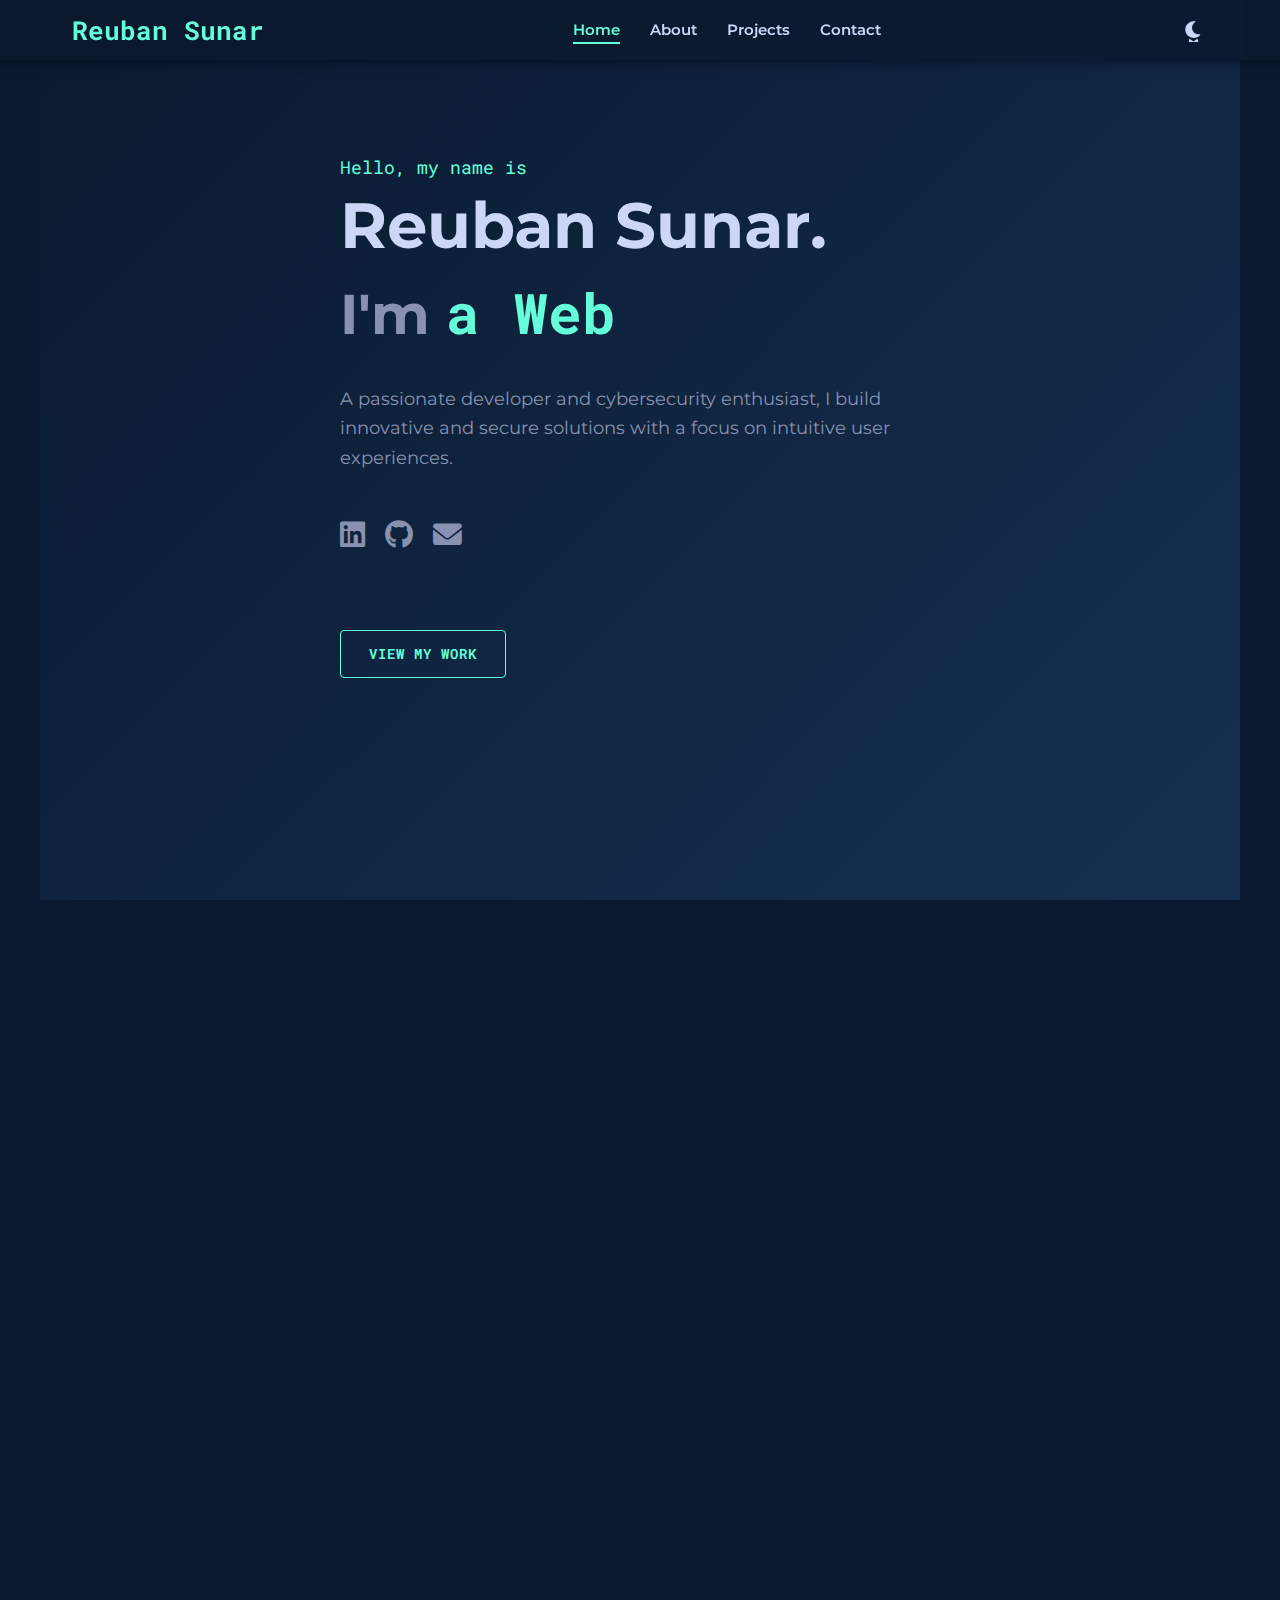
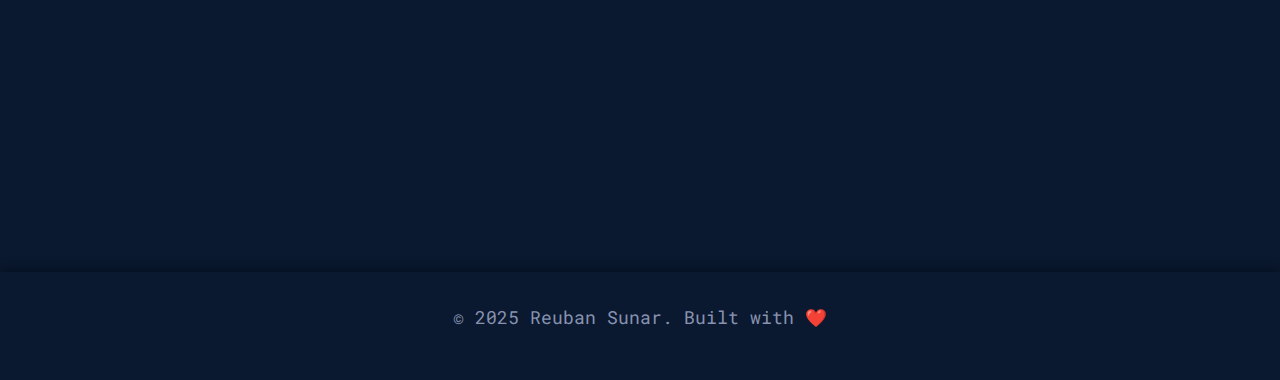
<file: index.html>
<!DOCTYPE html>
<html lang="en">
<head>
    <meta charset="UTF-8">
    <meta name="viewport" content="width=device-width, initial-scale=1.0">
    <title>Reuban Sunar | Portfolio</title>
    <link rel="stylesheet" href="p.css">
    <link rel="stylesheet" href="https://cdnjs.cloudflare.com/ajax/libs/font-awesome/6.0.0-beta3/css/all.min.css">
    <link href="https://fonts.googleapis.com/css2?family=Montserrat:wght@300;400;600;700&family=Roboto+Mono:wght@400;700&display=swap" rel="stylesheet">
</head>
<body>

    <!-- Header / Navbar -->
    <header>
        <nav>
            <div class="logo">Reuban Sunar</div>
            <ul>
                <li><a href="#hero" class="nav-link active">Home</a></li>
                <li><a href="#about" class="nav-link">About</a></li>
                <li><a href="#projects" class="nav-link">Projects</a></li>
                <li><a href="#contact" class="nav-link">Contact</a></li>
            </ul>
            <div class="theme-toggle" aria-label="Toggle dark and light mode">
                <i class="fas fa-sun"></i>
                <i class="fas fa-moon"></i>
            </div>
            <div class="menu-toggle">
                <i class="fas fa-bars"></i>
            </div>
        </nav>
    </header>

    <!-- Mobile Nav Overlay -->
    <div class="mobile-nav-overlay">
        <div class="mobile-nav-close"><i class="fas fa-times"></i></div>
        <ul>
            <li><a href="#hero" class="mobile-nav-link">Home</a></li>
            <li><a href="#about" class="mobile-nav-link">About</a></li>
            <li><a href="#projects" class="mobile-nav-link">Projects</a></li>
            <li><a href="#contact" class="mobile-nav-link">Contact</a></li>
        </ul>
    </div>

    <!-- Hero Section -->
    <section id="hero" class="section-padding">
        <div class="hero-content">
            <p class="intro-text">Hello, my name is</p>
            <h1>Reuban Sunar.</h1>
            <h2>I'm <span class="typing"></span></h2>
            <p class="hero-description">
                A passionate developer and cybersecurity enthusiast, I build
                innovative and secure solutions with a focus on intuitive user experiences.
            </p>
            <div class="social-links">
                <a href="https://www.linkedin.com/in/rbnss/" target="_blank" aria-label="LinkedIn"><i class="fab fa-linkedin"></i></a>
                <a href="https://github.com/reubansunar" target="_blank" aria-label="GitHub"><i class="fab fa-github"></i></a>
                <a href="mailto:reubansunar07@gmail.com" aria-label="Email"><i class="fas fa-envelope"></i></a>
            </div>
            <a href="#projects" class="btn btn-primary">View My Work</a>
        </div>
    </section>

    <!-- About Section -->
    <section id="about" class="section-padding">
        <h2 class="section-title"><span>01.</span> About Me</h2>
        <div class="about-container">
            <div class="about-text">
                <p>
                    As a 3rd-year Computer Science Engineering student, I’m deeply passionate about
                    both cybersecurity and frontend development. I thrive on identifying vulnerabilities
                    and crafting responsive, intuitive user interfaces that bring ideas to life.
                </p>
                <p>
                    My journey in tech has equipped me with hands-on experience in a variety of
                    programming languages including Java, C++, and Python, alongside a strong command
                    of web technologies like HTML, CSS, JavaScript, and React.js. I'm always eager to
                    expand my knowledge and apply my skills to build innovative and secure solutions
                    that make a real impact.
                </p>
                <div class="skills">
                    <h3>My Tech Stack:</h3>
                    <ul class="skills-list">
                        <li><i class="fas fa-chevron-right"></i> Java</li>
                        <li><i class="fas fa-chevron-right"></i> C/C++</li>
                        <li><i class="fas fa-chevron-right"></i> Python</li>
                        <li><i class="fas fa-chevron-right"></i> HTML & CSS</li>
                        <li><i class="fas fa-chevron-right"></i> JavaScript (ES6+)</li>
                        <li><i class="fas fa-chevron-right"></i> React.js</li>
                        <li><i class="fas fa-chevron-right"></i> MySQL</li>
                        <li><i class="fas fa-chevron-right"></i> MongoDB</li>
                        <li><i class="fas fa-chevron-right"></i> Git & GitHub</li>
                        <li><i class="fas fa-chevron-right"></i> Linux</li>
                    </ul>
                </div>
            </div>
            <div class="about-image">
                <img src="ruben.jpg" alt="Reuban Sunar Profile" class="profile-pic">
            </div>
        </div>
    </section>

    <!-- Projects Section -->
    <section id="projects" class="section-padding">
        <h2 class="section-title"><span>02.</span> My Projects</h2>
        <div class="project-grid">
            <div class="project-card">
                <div class="project-header">
                    <i class="fas fa-folder project-icon"></i>
                    <div class="project-links">
                        <a href="https://github.com/reubansunar/spotify-clone" target="_blank" aria-label="GitHub Repo"><i class="fab fa-github"></i></a>
                        <a href="#" target="_blank" aria-label="Live Demo"><i class="fas fa-external-link-alt"></i></a>
                    </div>
                </div>
                <h3>Spotify Clone</h3>
                <p>A frontend project meticulously mimicking Spotify's popular music player, featuring a responsive design and an engaging, interactive user interface. Built with HTML, CSS, and JavaScript.</p>
                <ul class="project-tech-list">
                    <li>HTML</li>
                    <li>CSS</li>
                    <li>JavaScript</li>
                </ul>
            </div>

            <div class="project-card">
                <div class="project-header">
                    <i class="fas fa-folder project-icon"></i>
                    <div class="project-links">
                        <a href="https://github.com/reubansunar/photographer-portfolio" target="_blank" aria-label="GitHub Repo"><i class="fab fa-github"></i></a>
                        <a href="#" target="_blank" aria-label="Live Demo"><i class="fas fa-external-link-alt"></i></a>
                    </div>
                </div>
                <h3>Photographer Portfolio</h3>
                <p>A visually stunning and fully responsive website designed to showcase a photographer's gallery, complete with smooth navigation and a modern, minimalist user interface.</p>
                <ul class="project-tech-list">
                    <li>HTML</li>
                    <li>CSS</li>
                    <li>JavaScript</li>
                </ul>
            </div>

            <div class="project-card">
                <div class="project-header">
                    <i class="fas fa-folder project-icon"></i>
                    <div class="project-links">
                        <a href="https://github.com/reubansunar/portfolio-redesign" target="_blank" aria-label="GitHub Repo"><i class="fab fa-github"></i></a>
                        <a href="#" target="_blank" aria-label="Live Demo"><i class="fas fa-external-link-alt"></i></a>
                    </div>
                </div>
                <h3>Portfolio Redesign</h3>
                <p>An innovative redesign of a personal portfolio, incorporating fluid animations, an elegant dark mode feature, and various interactive elements to enhance user engagement and visual appeal.</p>
                <ul class="project-tech-list">
                    <li>HTML</li>
                    <li>CSS</li>
                    <li>JavaScript</li>
                </ul>
            </div>

             <div class="project-card">
                <div class="project-header">
                    <i class="fas fa-folder project-icon"></i>
                    <div class="project-links">
                        <a href="https://github.com/reubansunar/another-project" target="_blank" aria-label="GitHub Repo"><i class="fab fa-github"></i></a>
                        <a href="#" target="_blank" aria-label="Live Demo"><i class="fas fa-external-link-alt"></i></a>
                    </div>
                </div>
                <h3>My Cool Project</h3>
                <p>A description of another cool project I've worked on. This could be anything from a backend API to a mobile app concept.</p>
                <ul class="project-tech-list">
                    <li>React</li>
                    <li>Node.js</li>
                    <li>MongoDB</li>
                </ul>
            </div>
        </div>
    </section>

    <!-- Contact Section -->
    <section id="contact" class="section-padding">
        <h2 class="section-title"><span>03.</span> Get In Touch</h2>
        <div class="contact-content">
            <p>I'm always open to new opportunities, collaborations, and connecting with fellow tech enthusiasts. Whether you have a project in mind, a question, or just want to say hi, my inbox is always open!</p>
            <a href="mailto:reubansunar07@gmail.com" class="btn btn-primary contact-button">Say Hello!</a>
        </div>
    </section>

    <!-- Footer -->
    <footer>
        <p>&copy; 2025 Reuban Sunar. Built with ❤️</p>
    </footer>

    <!-- JS -->
    <script src="script.js"></script>
</body>
</html>
</file>
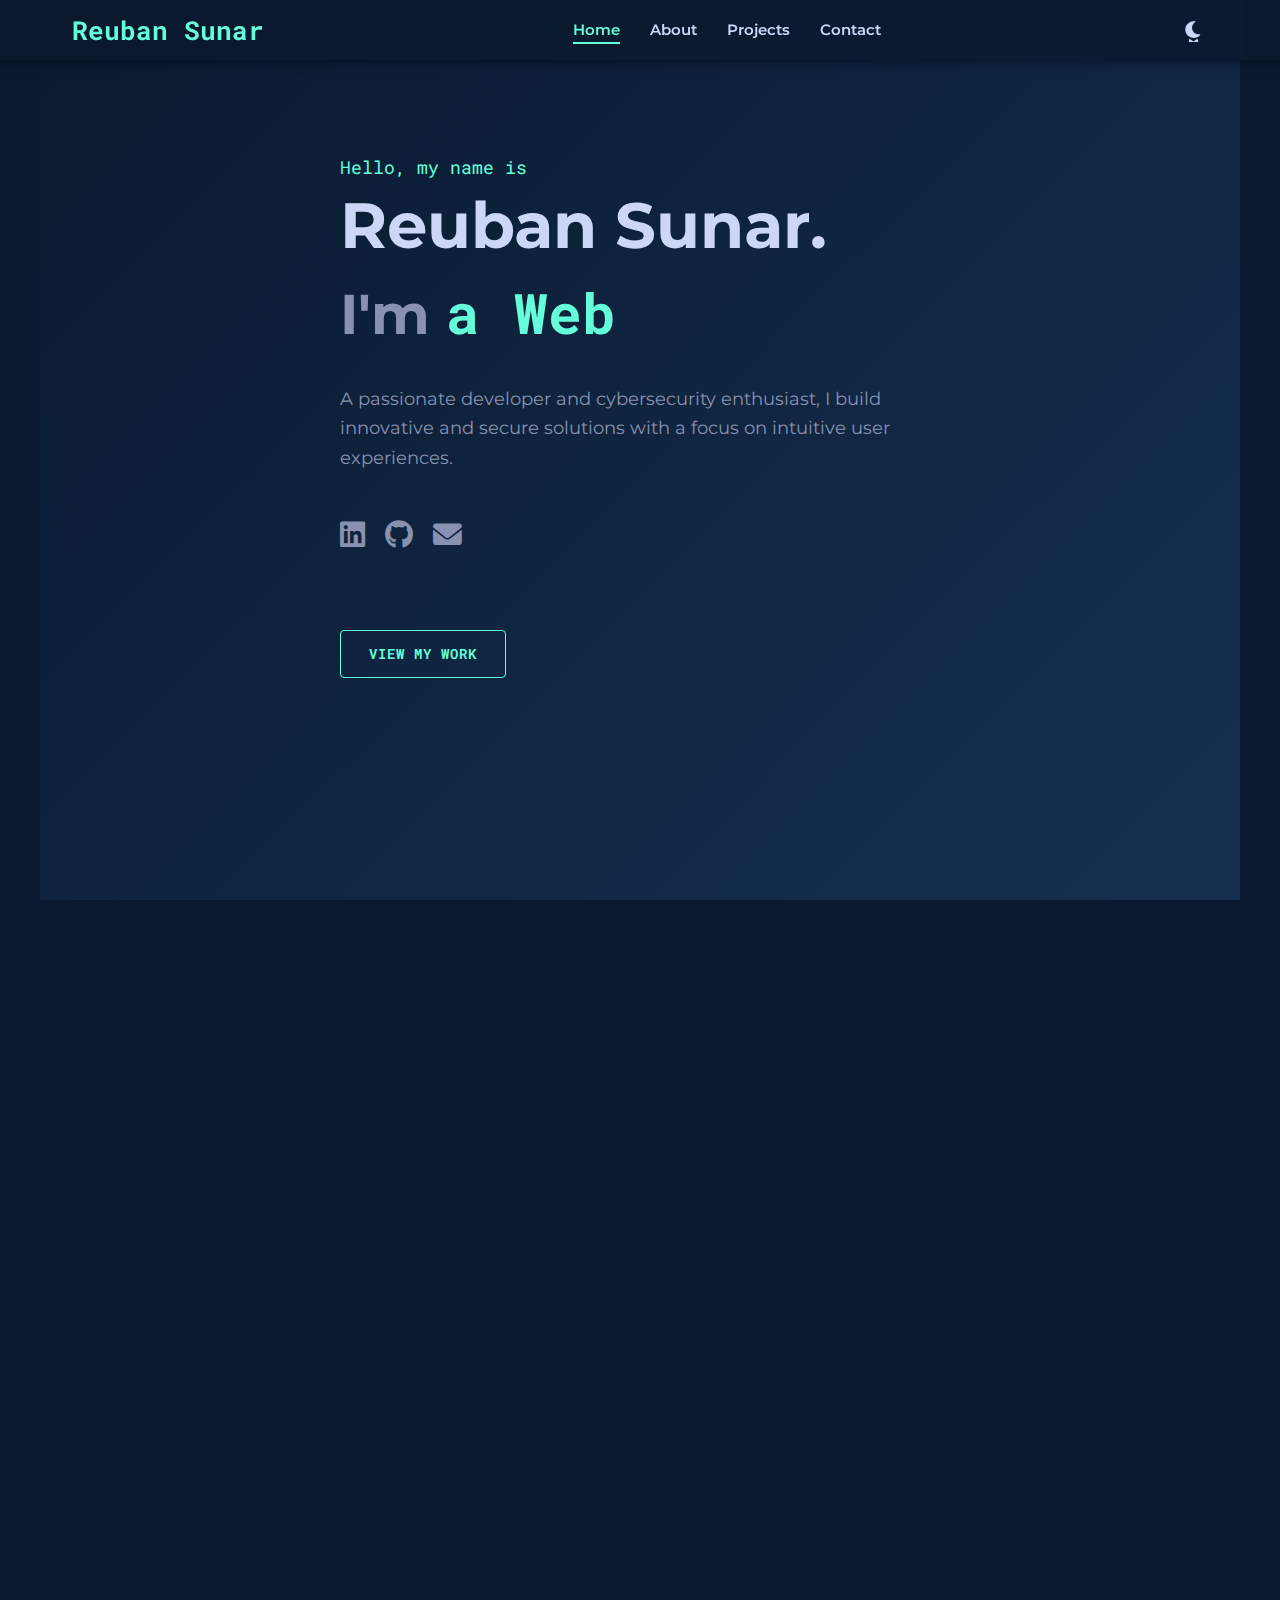
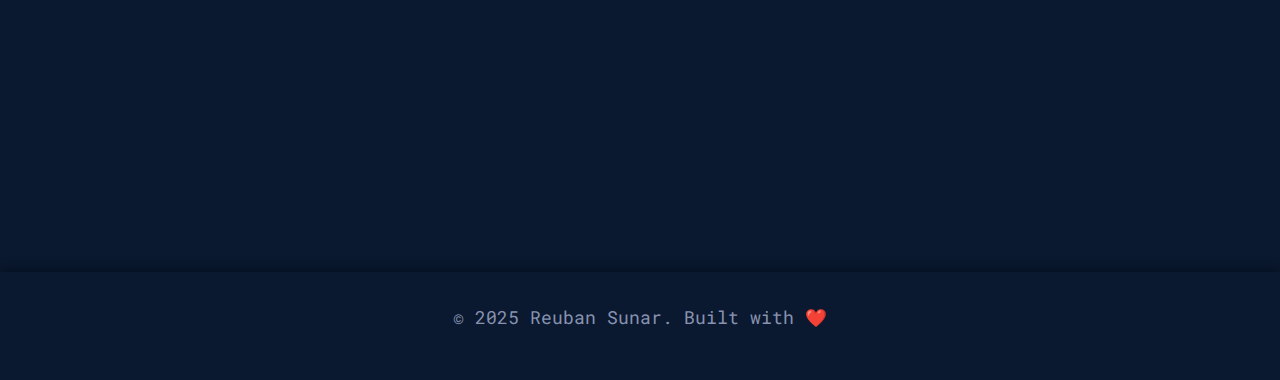
<file: p.html>
<!DOCTYPE html>
<html lang="en">
<head>
    <meta charset="UTF-8">
    <meta name="viewport" content="width=device-width, initial-scale=1.0">
    <title>Reuban Sunar | Portfolio</title>
    <link rel="stylesheet" href="p.css">
    <link rel="stylesheet" href="https://cdnjs.cloudflare.com/ajax/libs/font-awesome/6.0.0-beta3/css/all.min.css">
    <link href="https://fonts.googleapis.com/css2?family=Montserrat:wght@300;400;600;700&family=Roboto+Mono:wght@400;700&display=swap" rel="stylesheet">
</head>
<body>

    <!-- Header / Navbar -->
    <header>
        <nav>
            <div class="logo">Reuban Sunar</div>
            <ul>
                <li><a href="#hero" class="nav-link active">Home</a></li>
                <li><a href="#about" class="nav-link">About</a></li>
                <li><a href="#projects" class="nav-link">Projects</a></li>
                <li><a href="#contact" class="nav-link">Contact</a></li>
            </ul>
            <div class="theme-toggle" aria-label="Toggle dark and light mode">
                <i class="fas fa-sun"></i>
                <i class="fas fa-moon"></i>
            </div>
            <div class="menu-toggle">
                <i class="fas fa-bars"></i>
            </div>
        </nav>
    </header>

    <!-- Mobile Nav Overlay -->
    <div class="mobile-nav-overlay">
        <div class="mobile-nav-close"><i class="fas fa-times"></i></div>
        <ul>
            <li><a href="#hero" class="mobile-nav-link">Home</a></li>
            <li><a href="#about" class="mobile-nav-link">About</a></li>
            <li><a href="#projects" class="mobile-nav-link">Projects</a></li>
            <li><a href="#contact" class="mobile-nav-link">Contact</a></li>
        </ul>
    </div>

    <!-- Hero Section -->
    <section id="hero" class="section-padding">
        <div class="hero-content">
            <p class="intro-text">Hello, my name is</p>
            <h1>Reuban Sunar.</h1>
            <h2>I'm <span class="typing"></span></h2>
            <p class="hero-description">
                A passionate developer and cybersecurity enthusiast, I build
                innovative and secure solutions with a focus on intuitive user experiences.
            </p>
            <div class="social-links">
                <a href="https://www.linkedin.com/in/rbnss/" target="_blank" aria-label="LinkedIn"><i class="fab fa-linkedin"></i></a>
                <a href="https://github.com/reubansunar" target="_blank" aria-label="GitHub"><i class="fab fa-github"></i></a>
                <a href="mailto:reubansunar07@gmail.com" aria-label="Email"><i class="fas fa-envelope"></i></a>
            </div>
            <a href="#projects" class="btn btn-primary">View My Work</a>
        </div>
    </section>

    <!-- About Section -->
    <section id="about" class="section-padding">
        <h2 class="section-title"><span>01.</span> About Me</h2>
        <div class="about-container">
            <div class="about-text">
                <p>
                    As a 3rd-year Computer Science Engineering student, I’m deeply passionate about
                    both cybersecurity and frontend development. I thrive on identifying vulnerabilities
                    and crafting responsive, intuitive user interfaces that bring ideas to life.
                </p>
                <p>
                    My journey in tech has equipped me with hands-on experience in a variety of
                    programming languages including Java, C++, and Python, alongside a strong command
                    of web technologies like HTML, CSS, JavaScript, and React.js. I'm always eager to
                    expand my knowledge and apply my skills to build innovative and secure solutions
                    that make a real impact.
                </p>
                <div class="skills">
                    <h3>My Tech Stack:</h3>
                    <ul class="skills-list">
                        <li><i class="fas fa-chevron-right"></i> Java</li>
                        <li><i class="fas fa-chevron-right"></i> C/C++</li>
                        <li><i class="fas fa-chevron-right"></i> Python</li>
                        <li><i class="fas fa-chevron-right"></i> HTML & CSS</li>
                        <li><i class="fas fa-chevron-right"></i> JavaScript (ES6+)</li>
                        <li><i class="fas fa-chevron-right"></i> React.js</li>
                        <li><i class="fas fa-chevron-right"></i> MySQL</li>
                        <li><i class="fas fa-chevron-right"></i> MongoDB</li>
                        <li><i class="fas fa-chevron-right"></i> Git & GitHub</li>
                        <li><i class="fas fa-chevron-right"></i> Linux</li>
                    </ul>
                </div>
            </div>
            <div class="about-image">
                <img src="ruben.jpg" alt="Reuban Sunar Profile" class="profile-pic">
            </div>
        </div>
    </section>

    <!-- Projects Section -->
    <section id="projects" class="section-padding">
        <h2 class="section-title"><span>02.</span> My Projects</h2>
        <div class="project-grid">
            <div class="project-card">
                <div class="project-header">
                    <i class="fas fa-folder project-icon"></i>
                    <div class="project-links">
                        <a href="https://github.com/reubansunar/spotify-clone" target="_blank" aria-label="GitHub Repo"><i class="fab fa-github"></i></a>
                        <a href="#" target="_blank" aria-label="Live Demo"><i class="fas fa-external-link-alt"></i></a>
                    </div>
                </div>
                <h3>Spotify Clone</h3>
                <p>A frontend project meticulously mimicking Spotify's popular music player, featuring a responsive design and an engaging, interactive user interface. Built with HTML, CSS, and JavaScript.</p>
                <ul class="project-tech-list">
                    <li>HTML</li>
                    <li>CSS</li>
                    <li>JavaScript</li>
                </ul>
            </div>

            <div class="project-card">
                <div class="project-header">
                    <i class="fas fa-folder project-icon"></i>
                    <div class="project-links">
                        <a href="https://github.com/reubansunar/photographer-portfolio" target="_blank" aria-label="GitHub Repo"><i class="fab fa-github"></i></a>
                        <a href="#" target="_blank" aria-label="Live Demo"><i class="fas fa-external-link-alt"></i></a>
                    </div>
                </div>
                <h3>Photographer Portfolio</h3>
                <p>A visually stunning and fully responsive website designed to showcase a photographer's gallery, complete with smooth navigation and a modern, minimalist user interface.</p>
                <ul class="project-tech-list">
                    <li>HTML</li>
                    <li>CSS</li>
                    <li>JavaScript</li>
                </ul>
            </div>

            <div class="project-card">
                <div class="project-header">
                    <i class="fas fa-folder project-icon"></i>
                    <div class="project-links">
                        <a href="https://github.com/reubansunar/portfolio-redesign" target="_blank" aria-label="GitHub Repo"><i class="fab fa-github"></i></a>
                        <a href="#" target="_blank" aria-label="Live Demo"><i class="fas fa-external-link-alt"></i></a>
                    </div>
                </div>
                <h3>Portfolio Redesign</h3>
                <p>An innovative redesign of a personal portfolio, incorporating fluid animations, an elegant dark mode feature, and various interactive elements to enhance user engagement and visual appeal.</p>
                <ul class="project-tech-list">
                    <li>HTML</li>
                    <li>CSS</li>
                    <li>JavaScript</li>
                </ul>
            </div>

             <div class="project-card">
                <div class="project-header">
                    <i class="fas fa-folder project-icon"></i>
                    <div class="project-links">
                        <a href="https://github.com/reubansunar/another-project" target="_blank" aria-label="GitHub Repo"><i class="fab fa-github"></i></a>
                        <a href="#" target="_blank" aria-label="Live Demo"><i class="fas fa-external-link-alt"></i></a>
                    </div>
                </div>
                <h3>My Cool Project</h3>
                <p>A description of another cool project I've worked on. This could be anything from a backend API to a mobile app concept.</p>
                <ul class="project-tech-list">
                    <li>React</li>
                    <li>Node.js</li>
                    <li>MongoDB</li>
                </ul>
            </div>
        </div>
    </section>

    <!-- Contact Section -->
    <section id="contact" class="section-padding">
        <h2 class="section-title"><span>03.</span> Get In Touch</h2>
        <div class="contact-content">
            <p>I'm always open to new opportunities, collaborations, and connecting with fellow tech enthusiasts. Whether you have a project in mind, a question, or just want to say hi, my inbox is always open!</p>
            <a href="mailto:reubansunar07@gmail.com" class="btn btn-primary contact-button">Say Hello!</a>
        </div>
    </section>

    <!-- Footer -->
    <footer>
        <p>&copy; 2025 Reuban Sunar. Built with ❤️</p>
    </footer>

    <!-- JS -->
    <script src="script.js"></script>
</body>
</html>
</file>
<file: p.css>
/* Basic Reset & Base Styles */
* {
    margin: 0;
    padding: 0;
    box-sizing: border-box;
}

:root {
    --bg-color: #0A192F; /* Dark blue background */
    --text-color: #CCD6F6; /* Lightest blue text */
    --primary-color: #8892B0; /* Light blue-grey for secondary text */
    --accent-color: #64FFDA; /* Bright turquoise accent */
    --nav-bg-color: rgba(10, 25, 47, 0.9); /* Slightly transparent nav */
    --card-bg: #112240; /* Darker blue for cards */
    --shadow-color: rgba(2, 12, 27, 0.7); /* Dark shadow */

    /* Light Mode Variables (will be overridden by .light-mode) */
    --light-bg-color: #F8F8F8;
    --light-text-color: #333333;
    --light-primary-color: #555555;
    --light-accent-color: #007BFF;
    --light-nav-bg-color: rgba(255, 255, 255, 0.9);
    --light-card-bg: #FFFFFF;
    --light-shadow-color: rgba(0, 0, 0, 0.1);
}

body {
    font-family: 'Montserrat', sans-serif; /* Modern, clean font */
    background: var(--bg-color);
    color: var(--text-color);
    scroll-behavior: smooth;
    transition: background-color 0.3s ease, color 0.3s ease;
    line-height: 1.6;
}

/* Light Mode */
body.light-mode {
    --bg-color: var(--light-bg-color);
    --text-color: var(--light-text-color);
    --primary-color: var(--light-primary-color);
    --accent-color: var(--light-accent-color);
    --nav-bg-color: var(--light-nav-bg-color);
    --card-bg: var(--light-card-bg);
    --shadow-color: var(--light-shadow-color);
}

/* Typography */
h1, h2, h3 {
    font-weight: 700;
    color: var(--text-color);
}

h1 {
    font-size: clamp(2.5rem, 6vw, 4rem);
    color: var(--text-color);
    margin-bottom: 0.5rem;
}

h2 {
    font-size: clamp(2rem, 5vw, 3rem);
    margin-bottom: 1.5rem;
    position: relative;
    text-align: center;
}

p {
    color: var(--primary-color);
    font-size: 1.1rem;
    margin-bottom: 1rem;
}

a {
    color: var(--accent-color);
    text-decoration: none;
    transition: color 0.3s ease;
}

a:hover {
    color: var(--accent-color);
    text-decoration: underline;
}

/* Utility Classes */
.section-padding {
    padding: 8rem 2rem;
    max-width: 1200px;
    margin: 0 auto;
    opacity: 0; /* For scroll animation */
    transform: translateY(50px); /* For scroll animation */
    transition: opacity 0.6s ease-out, transform 0.6s ease-out;
}

.section-padding.is-visible {
    opacity: 1;
    transform: translateY(0);
}

.section-title {
    display: flex;
    align-items: center;
    white-space: nowrap;
    margin: 0px 0px 3rem;
    font-size: clamp(1.5rem, 4vw, 2rem);
    color: var(--text-color);
}

.section-title span {
    font-family: 'Roboto Mono', monospace; /* Monospace for numbers */
    color: var(--accent-color);
    font-size: clamp(1.2rem, 3vw, 1.5rem);
    margin-right: 10px;
    font-weight: 400;
}

.section-title::after {
    content: "";
    display: block;
    position: relative;
    top: 0px;
    width: 300px;
    height: 1px;
    margin-left: 20px;
    background-color: var(--primary-color);
    opacity: 0.3;
}

.btn {
    display: inline-block;
    padding: 1rem 1.75rem;
    border-radius: 4px;
    font-weight: 600;
    text-transform: uppercase;
    letter-spacing: 1px;
    transition: all 0.3s ease;
    cursor: pointer;
    text-align: center;
}

.btn-primary {
    background-color: transparent;
    border: 1px solid var(--accent-color);
    color: var(--accent-color);
    font-family: 'Roboto Mono', monospace;
    font-size: 0.9rem;
    line-height: 1;
}

.btn-primary:hover {
    background-color: rgba(100, 255, 218, 0.1); /* Subtle hover effect */
    color: var(--accent-color); /* Keep text color same */
    box-shadow: 0 5px 15px var(--shadow-color);
}


/* Header / Navbar */
header {
    position: fixed; /* Changed to fixed for smooth scrolling */
    top: 0;
    left: 0;
    width: 100%;
    background: var(--nav-bg-color);
    backdrop-filter: blur(10px); /* Frosted glass effect */
    z-index: 1000;
    box-shadow: 0 2px 10px var(--shadow-color);
    height: 60px; /* Fixed height for header */
    display: flex;
    align-items: center;
}

nav {
    display: flex;
    justify-content: space-between;
    align-items: center;
    max-width: 1200px;
    margin: 0 auto;
    padding: 0 2rem;
    width: 100%;
}

nav .logo {
    font-family: 'Roboto Mono', monospace; /* Monospace for logo */
    font-size: 1.6rem;
    font-weight: 700;
    color: var(--accent-color);
}

nav ul {
    display: flex;
    list-style: none;
    margin: 0;
    padding: 0;
}

nav ul li {
    margin-left: 30px;
}

nav a {
    color: var(--text-color);
    text-decoration: none;
    font-weight: 600;
    font-size: 0.95rem;
    transition: color 0.3s ease;
    position: relative;
    padding-bottom: 5px; /* Space for underline */
}

nav a:hover, nav a.active {
    color: var(--accent-color);
}

nav a::after {
    content: '';
    position: absolute;
    width: 0%;
    height: 2px;
    bottom: 0;
    left: 0;
    background-color: var(--accent-color);
    transition: width 0.3s ease;
}

nav a:hover::after, nav a.active::after {
    width: 100%;
}

/* Theme toggle */
.theme-toggle {
    cursor: pointer;
    font-size: 1.2rem;
    color: var(--text-color);
    margin-left: 1.5rem;
    display: flex;
    align-items: center;
    position: relative;
    width: 24px; /* Fixed width for icon */
    height: 24px; /* Fixed height for icon */
    overflow: hidden; /* Hide the non-active icon */
}

.theme-toggle .fa-sun,
.theme-toggle .fa-moon {
    position: absolute;
    transition: transform 0.4s ease-in-out;
}

body:not(.light-mode) .theme-toggle .fa-sun {
    transform: translateY(100%);
}

body.light-mode .theme-toggle .fa-moon {
    transform: translateY(-100%);
}


/* Mobile Nav Toggle */
.menu-toggle {
    display: none; /* Hidden by default */
    font-size: 1.5rem;
    color: var(--accent-color);
    cursor: pointer;
    margin-left: 1rem;
}

/* Mobile Nav Overlay */
.mobile-nav-overlay {
    position: fixed;
    top: 0;
    right: -100%; /* Start off-screen */
    width: min(75vw, 400px);
    height: 100%;
    background-color: var(--card-bg); /* Darker blue */
    z-index: 1001;
    box-shadow: -5px 0 15px var(--shadow-color);
    transition: right 0.4s ease-in-out;
    display: flex;
    flex-direction: column;
    align-items: center;
    justify-content: center;
    padding: 2rem;
}

.mobile-nav-overlay.open {
    right: 0;
}

.mobile-nav-close {
    position: absolute;
    top: 1.5rem;
    right: 1.5rem;
    font-size: 2rem;
    color: var(--accent-color);
    cursor: pointer;
}

.mobile-nav-overlay ul {
    list-style: none;
    text-align: center;
}

.mobile-nav-overlay ul li {
    margin-bottom: 2rem;
}

.mobile-nav-overlay .mobile-nav-link {
    font-size: 1.5rem;
    font-weight: 600;
    color: var(--text-color);
    transition: color 0.3s ease;
}

.mobile-nav-overlay .mobile-nav-link:hover {
    color: var(--accent-color);
}


/* Hero Section */
#hero {
    min-height: 100vh;
    display: flex;
    justify-content: center;
    align-items: center;
    text-align: left;
    background: linear-gradient(135deg, var(--bg-color) 0%, #153051 100%); /* Subtle gradient */
    padding-top: 60px; /* Account for fixed header */
}

.hero-content {
    max-width: 800px;
    animation: fadeIn 1s ease-out forwards;
}

@keyframes fadeIn {
    from { opacity: 0; transform: translateY(20px); }
    to { opacity: 1; transform: translateY(0); }
}

.hero-content .intro-text {
    font-family: 'Roboto Mono', monospace;
    color: var(--accent-color);
    font-size: 1.1rem;
    margin-bottom: 0.5rem;
}

.hero-content h1 {
    color: var(--text-color);
    line-height: 1.1;
}

.hero-content h2 {
    font-size: clamp(2rem, 5vw, 3.5rem);
    color: var(--primary-color);
    margin-top: 0.5rem;
    margin-bottom: 1.5rem;
    text-align: left; /* Override global h2 centering */
}

.hero-content .typing {
    color: var(--accent-color);
    font-family: 'Roboto Mono', monospace;
}

.hero-content .hero-description {
    max-width: 600px;
    font-size: 1.15rem;
    margin-bottom: 2.5rem;
}

.social-links {
    margin-top: 2rem;
    margin-bottom: 2.5rem;
    display: flex;
    gap: 20px;
}

.social-links a {
    font-size: 1.8rem;
    color: var(--primary-color);
    transition: transform 0.3s ease, color 0.3s ease;
}

.social-links a:hover {
    color: var(--accent-color);
    transform: translateY(-5px);
}

.hero-content .btn {
    margin-top: 2rem;
}


/* About Section */
#about {
    text-align: left;
}

.about-container {
    display: grid;
    grid-template-columns: 3fr 2fr;
    gap: 3rem;
    align-items: start;
}

.about-text p {
    margin-bottom: 1rem;
}

.skills h3 {
    color: var(--text-color);
    font-size: 1.2rem;
    margin-top: 1.5rem;
    margin-bottom: 1rem;
}

.skills-list {
    display: grid;
    grid-template-columns: repeat(auto-fit, minmax(140px, 1fr));
    gap: 0.5rem;
    list-style: none;
    padding: 0;
}

.skills-list li {
    font-family: 'Roboto Mono', monospace;
    color: var(--primary-color);
    font-size: 0.95rem;
    display: flex;
    align-items: center;
    gap: 8px;
}

.skills-list li i {
    color: var(--accent-color);
    font-size: 0.8rem;
}

.about-image {
    position: relative;
    width: 100%;
    max-width: 300px; /* Controlled width */
    justify-self: center;
    margin-top: 2rem; /* Add some space on smaller screens */
}

.profile-pic {
    width: 100%;
    height: auto;
    object-fit: cover;
    border-radius: 8px;
    filter: grayscale(100%) contrast(1) brightness(90%);
    transition: filter 0.3s ease;
}

.profile-pic:hover {
    filter: grayscale(0%) contrast(1.1) brightness(100%);
}

.about-image::before {
    content: '';
    position: absolute;
    top: 20px;
    left: 20px;
    width: 100%;
    height: 100%;
    border: 2px solid var(--accent-color);
    border-radius: 8px;
    z-index: -1;
    transition: all 0.3s ease;
}

.about-image:hover::before {
    top: 10px;
    left: 10px;
}

/* Projects Section */
#projects {
    text-align: center;
}

.project-grid {
    display: grid;
    grid-template-columns: repeat(auto-fit, minmax(300px, 1fr));
    gap: 1.5rem;
    margin-top: 3rem;
}

.project-card {
    background: var(--card-bg);
    padding: 2rem;
    border-radius: 8px;
    box-shadow: 0 5px 15px var(--shadow-color);
    transition: transform 0.3s ease, box-shadow 0.3s ease;
    text-align: left;
    height: 100%; /* Ensure cards are same height */
    display: flex;
    flex-direction: column;
}

.project-card:hover {
    transform: translateY(-7px);
    box-shadow: 0 10px 25px var(--shadow-color);
}

.project-header {
    display: flex;
    justify-content: space-between;
    align-items: center;
    margin-bottom: 1.5rem;
}

.project-icon {
    font-size: 2.2rem;
    color: var(--accent-color);
}

.project-links a {
    margin-left: 1rem;
    font-size: 1.2rem;
    color: var(--primary-color);
    transition: color 0.3s ease;
}

.project-links a:hover {
    color: var(--accent-color);
}

.project-card h3 {
    font-size: 1.5rem;
    margin-bottom: 0.75rem;
    color: var(--text-color);
}

.project-card p {
    font-size: 1rem;
    color: var(--primary-color);
    flex-grow: 1; /* Allow description to take available space */
}

.project-tech-list {
    list-style: none;
    display: flex;
    flex-wrap: wrap;
    gap: 0.75rem;
    font-family: 'Roboto Mono', monospace;
    font-size: 0.85rem;
    color: var(--primary-color);
    margin-top: 1.5rem;
}

.project-tech-list li {
    background-color: rgba(100, 255, 218, 0.1);
    padding: 0.4rem 0.8rem;
    border-radius: 4px;
    color: var(--accent-color);
}


/* Contact Section */
#contact {
    text-align: center;
    max-width: 800px;
    margin: 0 auto;
    padding-bottom: 10rem; /* More space at bottom */
}

.contact-content {
    display: flex;
    flex-direction: column;
    align-items: center;
}

.contact-content p {
    font-size: 1.1rem;
    max-width: 600px;
    margin-bottom: 2.5rem;
}

.contact-button {
    margin-top: 1rem;
}

/* Footer */
footer {
    text-align: center;
    padding: 2rem 1rem;
    background: var(--bg-color);
    color: var(--primary-color);
    font-family: 'Roboto Mono', monospace;
    font-size: 0.9rem;
    box-shadow: 0 -2px 10px var(--shadow-color);
}


/* Scrollbar Styling */
::-webkit-scrollbar {
    width: 12px;
}

::-webkit-scrollbar-track {
    background: var(--card-bg); /* Darker track */
}

::-webkit-scrollbar-thumb {
    background: var(--primary-color); /* Light blue-grey thumb */
    border-radius: 10px;
    border: 3px solid var(--card-bg);
}

::-webkit-scrollbar-thumb:hover {
    background: var(--accent-color); /* Accent color on hover */
}


/* Responsive */
@media (max-width: 992px) {
    .section-title::after {
        width: 150px;
    }

    .about-container {
        grid-template-columns: 1fr;
        text-align: center;
    }

    .about-image {
        order: -1; /* Image above text on smaller screens */
        margin-bottom: 2rem;
        justify-self: center;
        max-width: 250px;
    }
    .about-image::before {
        top: 15px;
        left: 15px;
    }
    .about-image:hover::before {
        top: 8px;
        left: 8px;
    }

    .skills-list {
        justify-content: center;
    }
}

@media (max-width: 768px) {
    nav ul {
        display: none; /* Hide desktop nav links */
    }

    .menu-toggle {
        display: block; /* Show mobile menu icon */
    }

    nav {
        padding: 0 1.5rem;
    }

    .hero-content {
        text-align: center;
        padding: 0 1rem;
    }

    .hero-content h1 {
        font-size: clamp(2rem, 8vw, 3.5rem);
    }

    .hero-content h2 {
        font-size: clamp(1.5rem, 6vw, 3rem);
        text-align: center;
    }

    .social-links {
        justify-content: center;
    }

    .section-padding {
        padding: 6rem 1.5rem;
    }

    .section-title {
        justify-content: center;
        text-align: center;
    }
    .section-title::after {
        width: 80px;
        margin-left: 15px;
    }
    .section-title span {
        font-size: clamp(1rem, 2.5vw, 1.2rem);
    }
    .section-title h2 {
        font-size: clamp(1.2rem, 3.5vw, 1.5rem);
    }
}

@media (max-width: 480px) {
    nav .logo {
        font-size: 1.4rem;
    }

    .theme-toggle {
        font-size: 1.1rem;
        margin-left: 1rem;
    }

    .hero-content h1 {
        font-size: clamp(1.8rem, 10vw, 3rem);
    }
    .hero-content h2 {
        font-size: clamp(1.3rem, 7vw, 2.5rem);
    }

    .hero-content p {
        font-size: 1rem;
    }

    .social-links a {
        font-size: 1.6rem;
    }

    .project-card {
        padding: 1.5rem;
    }

    .project-card h3 {
        font-size: 1.3rem;
    }

    .contact-content p {
        font-size: 1rem;
    }

    .mobile-nav-overlay {
        width: 100vw; /* Full width on very small screens */
    }
}
</file>
